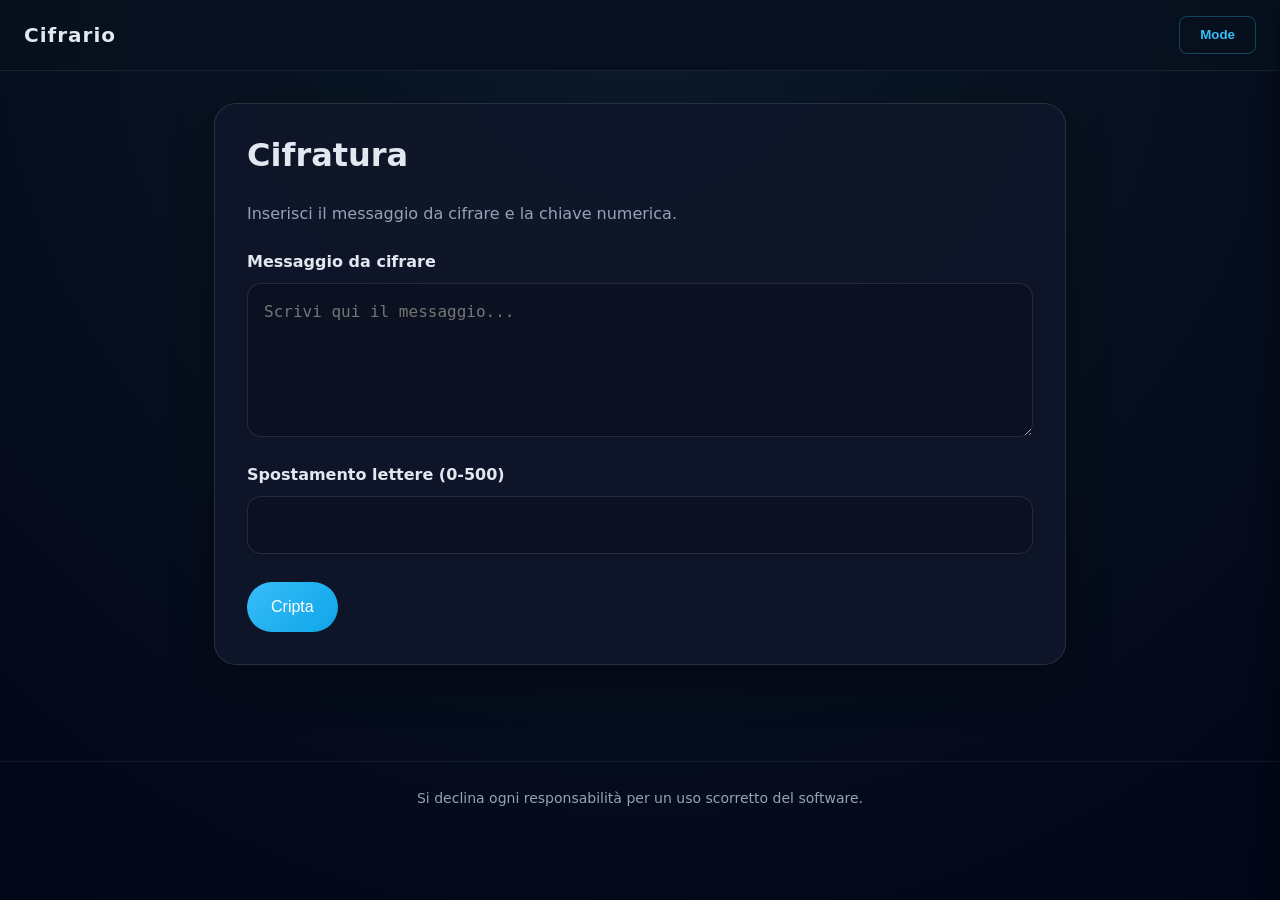
<file: index.html>
<!DOCTYPE html>
<html lang="it">
<head>
  <meta charset="UTF-8" />
  <meta name="viewport" content="width=device-width, initial-scale=1.0" />
  <title>Crittografia - Cifra</title>
  <link rel="stylesheet" href="styles.css" />
</head>
<body>
  <header class="site-header">
    <div class="brand">Cifrario</div>
    <div class="mode-menu-container">
      <button class="mode-btn" aria-label="Menu modalità">Mode</button>
      <nav class="mode-menu">
        <a href="index.html" class="active">Cifratura</a>
        <a href="decrittatura.html">Decifratura</a>
      </nav>
    </div>
  </header>

  <main class="page-content">
    <section class="card">
      <h1>Cifratura</h1>
      <p>Inserisci il messaggio da cifrare e la chiave numerica.</p>
      <form id="encryptForm">
        <label for="encryptMessage">Messaggio da cifrare</label>
        <textarea id="encryptMessage" rows="5" placeholder="Scrivi qui il messaggio..." required></textarea>

        <label for="encryptShift">Spostamento lettere (0-500)</label>
        <input id="encryptShift" type="number" min="0" max="500" required />

        <button type="submit" class="primary-btn">Cripta</button>
      </form>
    </section>
  </main>

  <div id="encryptModal" class="modal" aria-hidden="true">
    <div class="modal-content">
      <button class="close-btn" type="button" aria-label="Chiudi finestra">×</button>
      <h2>Risultato Cifratura</h2>
      <div class="modal-field">
        <label>Messaggio originale</label>
        <textarea id="originalEncrypt" readonly></textarea>
      </div>
      <div class="modal-field">
        <label>Messaggio cifrato</label>
        <textarea id="cipherEncrypt" readonly></textarea>
        <div class="modal-buttons">
          <button class="copy-btn" type="button">Copia messaggio cifrato</button>
          <button class="delete-btn" type="button">Elimina</button>
        </div>
      </div>
      <div class="modal-field">
        <label>Chiave numerica utilizzata</label>
        <input id="keyEncrypt" readonly />
      </div>
    </div>
  </div>

  <footer class="disclaimer">
    <p>Si declina ogni responsabilità per un uso scorretto del software.</p>
  </footer>

  <script src="./script.js"></script>
</body>
</html>
</file>
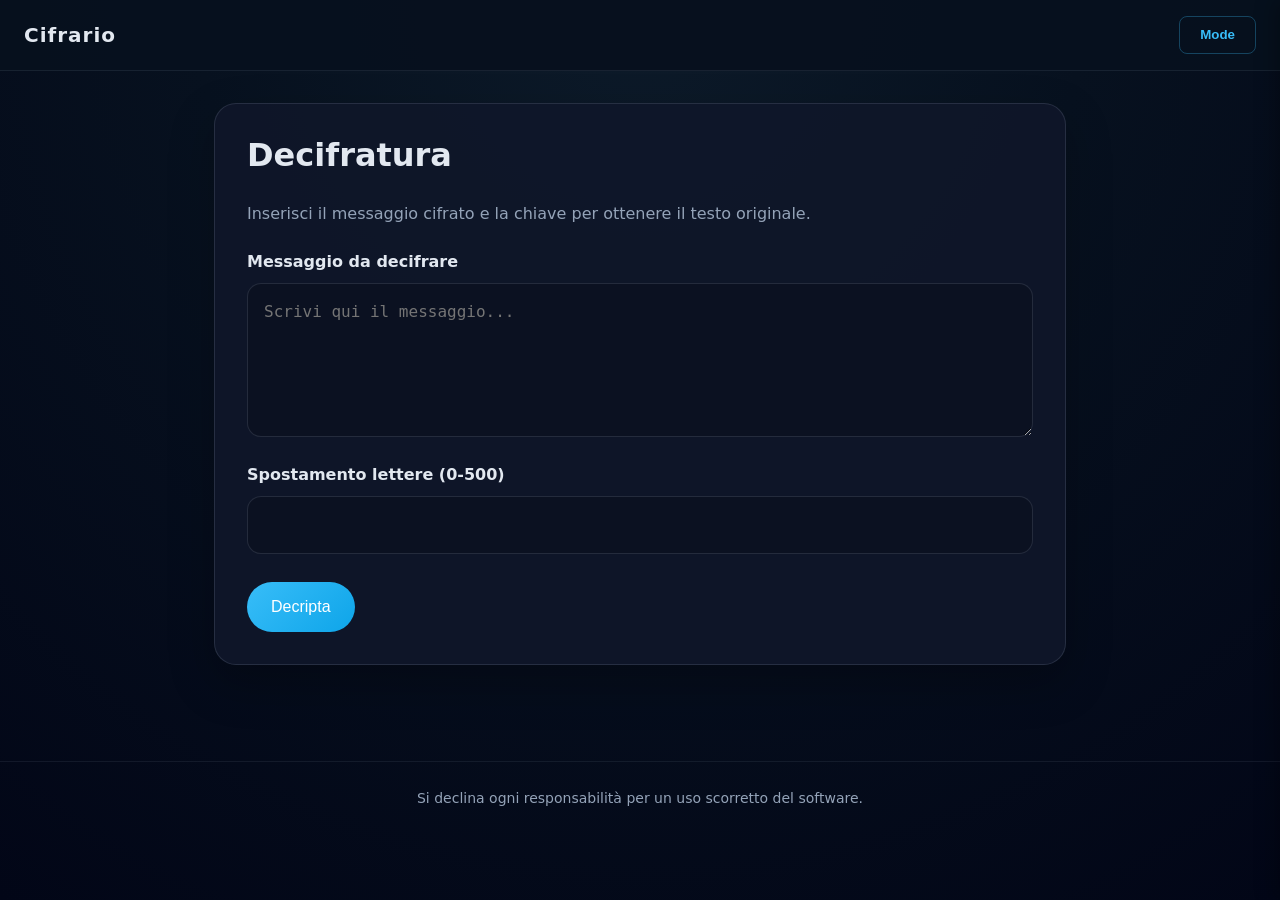
<file: decrittatura.html>
<!DOCTYPE html>
<html lang="it">
<head>
  <meta charset="UTF-8" />
  <meta name="viewport" content="width=device-width, initial-scale=1.0" />
  <title>Crittografia - Decifra</title>
  <link rel="stylesheet" href="styles.css" />
</head>
<body>
  <header class="site-header">
    <div class="brand">Cifrario</div>
    <div class="mode-menu-container">
      <button class="mode-btn" aria-label="Menu modalità">Mode</button>
      <nav class="mode-menu">
        <a href="index.html">Cifratura</a>
        <a href="decrittatura.html" class="active">Decifratura</a>
      </nav>
    </div>
  </header>

  <main class="page-content">
    <section class="card">
      <h1>Decifratura</h1>
      <p>Inserisci il messaggio cifrato e la chiave per ottenere il testo originale.</p>
      <form id="decryptForm">
        <label for="decryptMessage">Messaggio da decifrare</label>
        <textarea id="decryptMessage" rows="5" placeholder="Scrivi qui il messaggio..." required></textarea>

        <label for="decryptShift">Spostamento lettere (0-500)</label>
        <input id="decryptShift" type="number" min="0" max="500" required />

        <button type="submit" class="primary-btn">Decripta</button>
      </form>
    </section>
  </main>

  <div id="decryptModal" class="modal" aria-hidden="true">
    <div class="modal-content">
      <button class="close-btn" type="button" aria-label="Chiudi finestra">×</button>
      <h2>Risultato Decifratura</h2>
      <div class="modal-field">
        <label>Messaggio da decifrare</label>
        <textarea id="originalDecrypt" readonly></textarea>
      </div>
      <div class="modal-field">
        <label>Messaggio decifrato</label>
        <textarea id="cipherDecrypt" readonly></textarea>
        <div class="modal-buttons">
          <button class="copy-btn" type="button">Copia messaggio decifrato</button>
          <button class="delete-btn" type="button">Elimina</button>
        </div>
      </div>
      <div class="modal-field">
        <label>Spostamento lettere</label>
        <input id="keyDecrypt" readonly />
      </div>
    </div>
  </div>

  <footer class="disclaimer">
    <p>Si declina ogni responsabilità per un uso scorretto del software.</p>
  </footer>

  <script src="script.js"></script>
</body>
</html>
</file>
<file: styles.css>
:root {
  --bg: #0f172a;
  --card: #111827;
  --text: #e2e8f0;
  --muted: #94a3b8;
  --accent: #38bdf8;
  --accent-strong: #0ea5e9;
  --border: rgba(148, 163, 184, 0.18);
}

* {
  box-sizing: border-box;
}

html, body {
  height: 100%;
}

body {
  margin: 0;
  font-family: Inter, system-ui, -apple-system, BlinkMacSystemFont, 'Segoe UI', sans-serif;
  background: radial-gradient(circle at top, #0d1b2a 0%, #07111f 40%, #020617 100%);
  color: var(--text);
  min-height: 100vh;
  min-height: 100dvh; /* Dynamic viewport height for mobile devices */
}

.site-header {
  display: flex;
  align-items: center;
  justify-content: space-between;
  padding: 1rem 1.5rem;
  position: sticky;
  top: 0;
  background: rgba(7, 16, 30, 0.95);
  border-bottom: 1px solid rgba(148, 163, 184, 0.12);
  z-index: 10;
}

.brand {
  font-size: 1.25rem;
  font-weight: 700;
  letter-spacing: 0.05em;
}

.mode-menu-container {
  position: relative;
}

.mode-btn {
  background: transparent;
  border: 1px solid rgba(56, 189, 248, 0.3);
  color: var(--accent);
  padding: 0.65rem 1.25rem;
  border-radius: 8px;
  cursor: pointer;
  font-weight: 600;
  transition: all 0.2s ease;
}

.mode-btn:hover {
  border-color: var(--accent);
  background-color: rgba(56, 189, 248, 0.08);
}

.mode-menu {
  position: fixed;
  top: 0;
  right: -280px;
  width: 280px;
  height: 100vh;
  background: #0f172a;
  border-left: 1px solid rgba(148, 163, 184, 0.18);
  transition: right 0.5s ease;
  z-index: 100;
  padding: 2rem 1.5rem;
  box-shadow: -4px 0 20px rgba(0, 0, 0, 0.3);
}

.mode-menu-container:hover .mode-menu,
.mode-menu.open {
  right: 0;
}

.mode-menu a {
  display: block;
  padding: 1rem 0;
  color: var(--muted);
  text-decoration: none;
  transition: background-color 0.15s ease, color 0.15s ease;
  border-bottom: 1px solid rgba(148, 163, 184, 0.1);
}

.mode-menu a:last-child {
  border-bottom: none;
}

.mode-menu a:hover,
.mode-menu a.active {
  background-color: rgba(56, 189, 248, 0.12);
  color: var(--accent);
}

.page-content {
  padding: 2rem 1.5rem 3rem;
  max-width: 900px;
  margin: 0 auto;
}

.card {
  background: rgba(15, 23, 42, 0.95);
  border: 1px solid var(--border);
  border-radius: 22px;
  padding: 2rem;
  box-shadow: 0 18px 45px rgba(0, 0, 0, 0.25);
}

h1 {
  margin-top: 0;
  font-size: clamp(2rem, 2.5vw, 2.5rem);
}

p {
  color: var(--muted);
  line-height: 1.75;
}

label {
  display: block;
  margin-top: 1.5rem;
  margin-bottom: 0.75rem;
  color: var(--text);
  font-weight: 600;
}

textarea,
input[type="number"],
input[readonly] {
  width: 100%;
  border: 1px solid rgba(148, 163, 184, 0.18);
  background: #0b1121;
  color: var(--text);
  border-radius: 14px;
  padding: 1rem;
  font-size: 1rem;
  line-height: 1.5;
  resize: vertical;
}

textarea[readonly], input[readonly] {
  cursor: default;
}

.primary-btn {
  margin-top: 1.75rem;
  background: linear-gradient(135deg, #38bdf8, #0ea5e9);
  border: none;
  color: #fff;
  padding: 1rem 1.5rem;
  font-size: 1rem;
  border-radius: 999px;
  cursor: pointer;
  transition: transform 0.15s ease, box-shadow 0.15s ease;
}

.primary-btn:hover {
  transform: translateY(-1px);
  box-shadow: 0 18px 30px rgba(56, 189, 248, 0.25);
}

.copy-btn {
  margin-top: 1rem;
  display: inline-flex;
  align-items: center;
  justify-content: center;
  gap: 0.5rem;
  border: 1px solid rgba(56, 189, 248, 0.45);
  background: transparent;
  color: var(--accent);
  padding: 0.85rem 1rem;
  font-size: 0.95rem;
  border-radius: 999px;
  cursor: pointer;
  transition: background-color 0.15s ease, transform 0.15s ease;
}

.copy-btn:hover {
  background-color: rgba(56, 189, 248, 0.08);
  transform: translateY(-1px);
}

.modal-buttons {
  display: flex;
  gap: 0.75rem;
  margin-top: 1rem;
}

.delete-btn {
  flex: 1;
  border: 1px solid rgba(239, 68, 68, 0.45);
  background: transparent;
  color: #ef4444;
  padding: 0.85rem 1rem;
  font-size: 0.95rem;
  border-radius: 999px;
  cursor: pointer;
  transition: background-color 0.15s ease, transform 0.15s ease;
}

.delete-btn:hover {
  background-color: rgba(239, 68, 68, 0.08);
  transform: translateY(-1px);
}

.modal {
  position: fixed;
  inset: 0;
  display: none;
  align-items: center;
  justify-content: center;
  background: rgba(7, 16, 30, 0.78);
  padding: 1rem;
}

.modal.show {
  display: flex;
}

.modal-content {
  width: min(100%, 600px);
  background: #0f172a;
  border-radius: 24px;
  padding: 2rem;
  position: relative;
  border: 1px solid rgba(148, 163, 184, 0.18);
}

.close-btn {
  position: absolute;
  right: 1rem;
  top: 1rem;
  border: none;
  background: transparent;
  color: var(--text);
  font-size: 1.5rem;
  cursor: pointer;
}

.modal-content h2 {
  margin-top: 0;
}

.modal-field {
  margin-top: 1.3rem;
}

@media (max-width: 640px) {
  .site-header {
    padding: 1rem;
  }

  .brand {
    font-size: 1.1rem;
  }

  .mode-menu-container {
    position: static;
  }

  .mode-btn {
    width: 100%;
    margin-top: 1rem;
  }

  .mode-menu {
    position: fixed;
    top: 0;
    right: -280px;
    width: 280px;
    height: 100vh;
    background: #0f172a;
    border-left: 1px solid rgba(148, 163, 184, 0.18);
    transition: right 0.3s ease;
    z-index: 100;
    padding: 2rem 1.5rem;
    box-shadow: -4px 0 20px rgba(0, 0, 0, 0.3);
  }

  .mode-menu.open {
    right: 0;
  }

  .mode-menu a {
    padding: 1rem 0;
    text-align: left;
    border-bottom: 1px solid rgba(148, 163, 184, 0.1);
  }

  .mode-menu a:last-child {
    border-bottom: none;
  }

  .page-content {
    padding: 1rem;
  }

  .card {
    padding: 1.5rem;
  }

  h1 {
    font-size: 1.75rem;
  }

  .modal-content {
    padding: 1.5rem;
    margin: 0.5rem;
  }

  .modal-buttons {
    flex-direction: column;
  }

  .copy-btn,
  .delete-btn {
    width: 100%;
  }

  textarea,
  input[type="number"],
  input[readonly] {
    font-size: 16px; /* Previene zoom su iOS */
  }

  textarea {
    min-height: 120px;
  }
}

/* Tablet styles */
@media (min-width: 641px) and (max-width: 1024px) {
  .page-content {
    padding: 1.5rem;
  }

  .card {
    padding: 1.75rem;
  }

  .modal-content {
    width: min(90%, 500px);
  }
}

/* Touch device improvements */
@media (hover: none) and (pointer: coarse) {
  .mode-btn,
  .copy-btn,
  .delete-btn,
  .primary-btn {
    min-height: 44px; /* Minimum touch target size */
  }

  .close-btn {
    min-width: 44px;
    min-height: 44px;
    display: flex;
    align-items: center;
    justify-content: center;
  }
}

.disclaimer {
  margin-top: 3rem;
  padding: 1.5rem;
  text-align: center;
  color: var(--muted);
  font-size: 0.875rem;
  border-top: 1px solid rgba(148, 163, 184, 0.1);
}

.disclaimer p {
  margin: 0;
}
</file>
